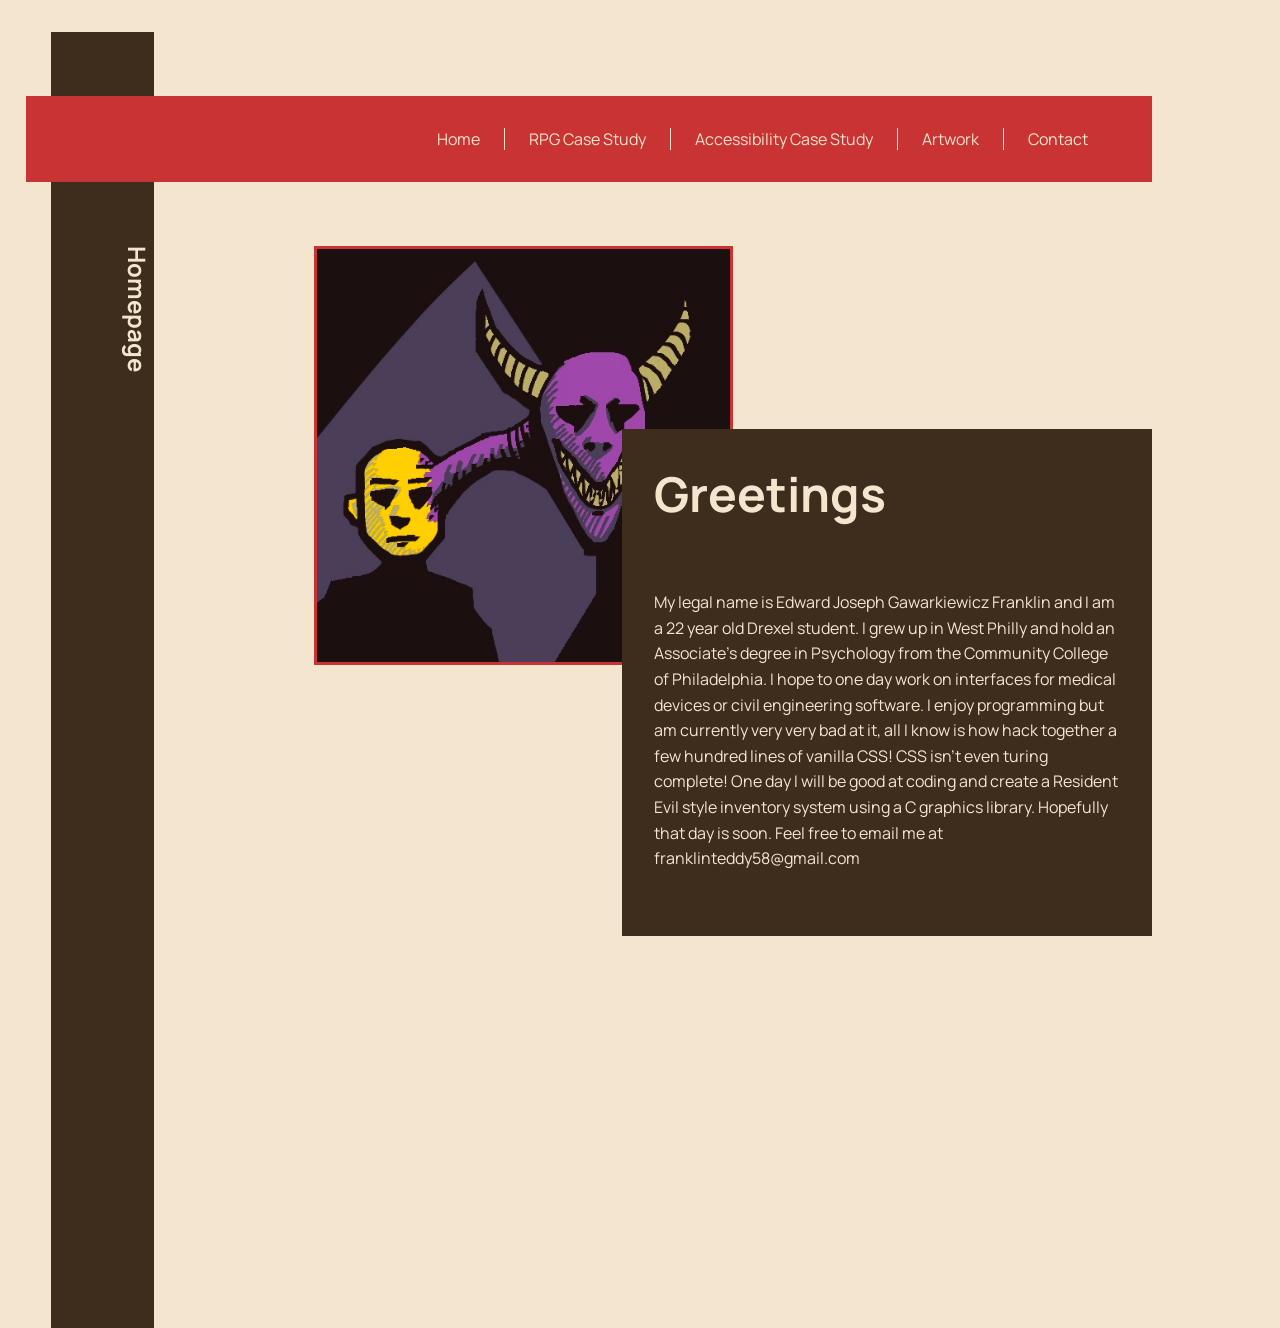
<file: final/index.html>
<!DOCTYPE html>
<html lang="en">
<head>
    <meta charset="UTF-8">
    <meta name="viewport" content="width=device-width, initial-scale=1.0">
    <title>Landing</title>
    <link rel="stylesheet" href="assets/styles/main.css">
</head>
<body>
    <main id="main_content">
        <section class="contentContainer"> 
            <header class="intro">
                <ul class="menu">
                    <li><a href="index.html" class="home">Home</a></li>
                    <li><a href="caseStudy.html" class="projects">RPG Case Study</a></li>
                    <li><a href="https://idm380-tf563.vercel.app/homework/caseStudy/index.html" class="contact">Accessibility Case Study</a></li>
                    <li><a href="gallery.html" class="artwork">Artwork</a></li>
                    <li><a href="contact.html" class="contact">Contact</a></li>
                </ul>
                <div class="nameLine"></div>
            </header>
            <div class="navigationContainer"></div>
            <div class="titleText">
                <h1 class="studyHeaderTop">Homepage</h1>
            </div>

            <div class="contentArea">
                <img class="portrait" src="assets/images/image22.jpeg" alt="a drawing of a man with a devil growing out of his head">
                <div class="biographyContainer">
                    <h1 class="greetings">Greetings</h1>
                    <p class="biographyText">My legal name is Edward Joseph Gawarkiewicz Franklin and I am a 22 year old Drexel student. I grew up in West Philly and hold an Associate's degree in Psychology from the Community College of Philadelphia. I hope to one day work on interfaces for medical devices or civil engineering software. I enjoy programming but am currently very very bad at it, all I know is how hack together a few hundred lines of vanilla CSS! CSS isn't even turing complete! One day I will be good at coding and create a Resident Evil style inventory system using a C graphics library. Hopefully that day is soon. Feel free to email me at franklinteddy58@gmail.com</p>
                </div>
            </div>
        </section>
    </main>
</body>
</html>
</file>
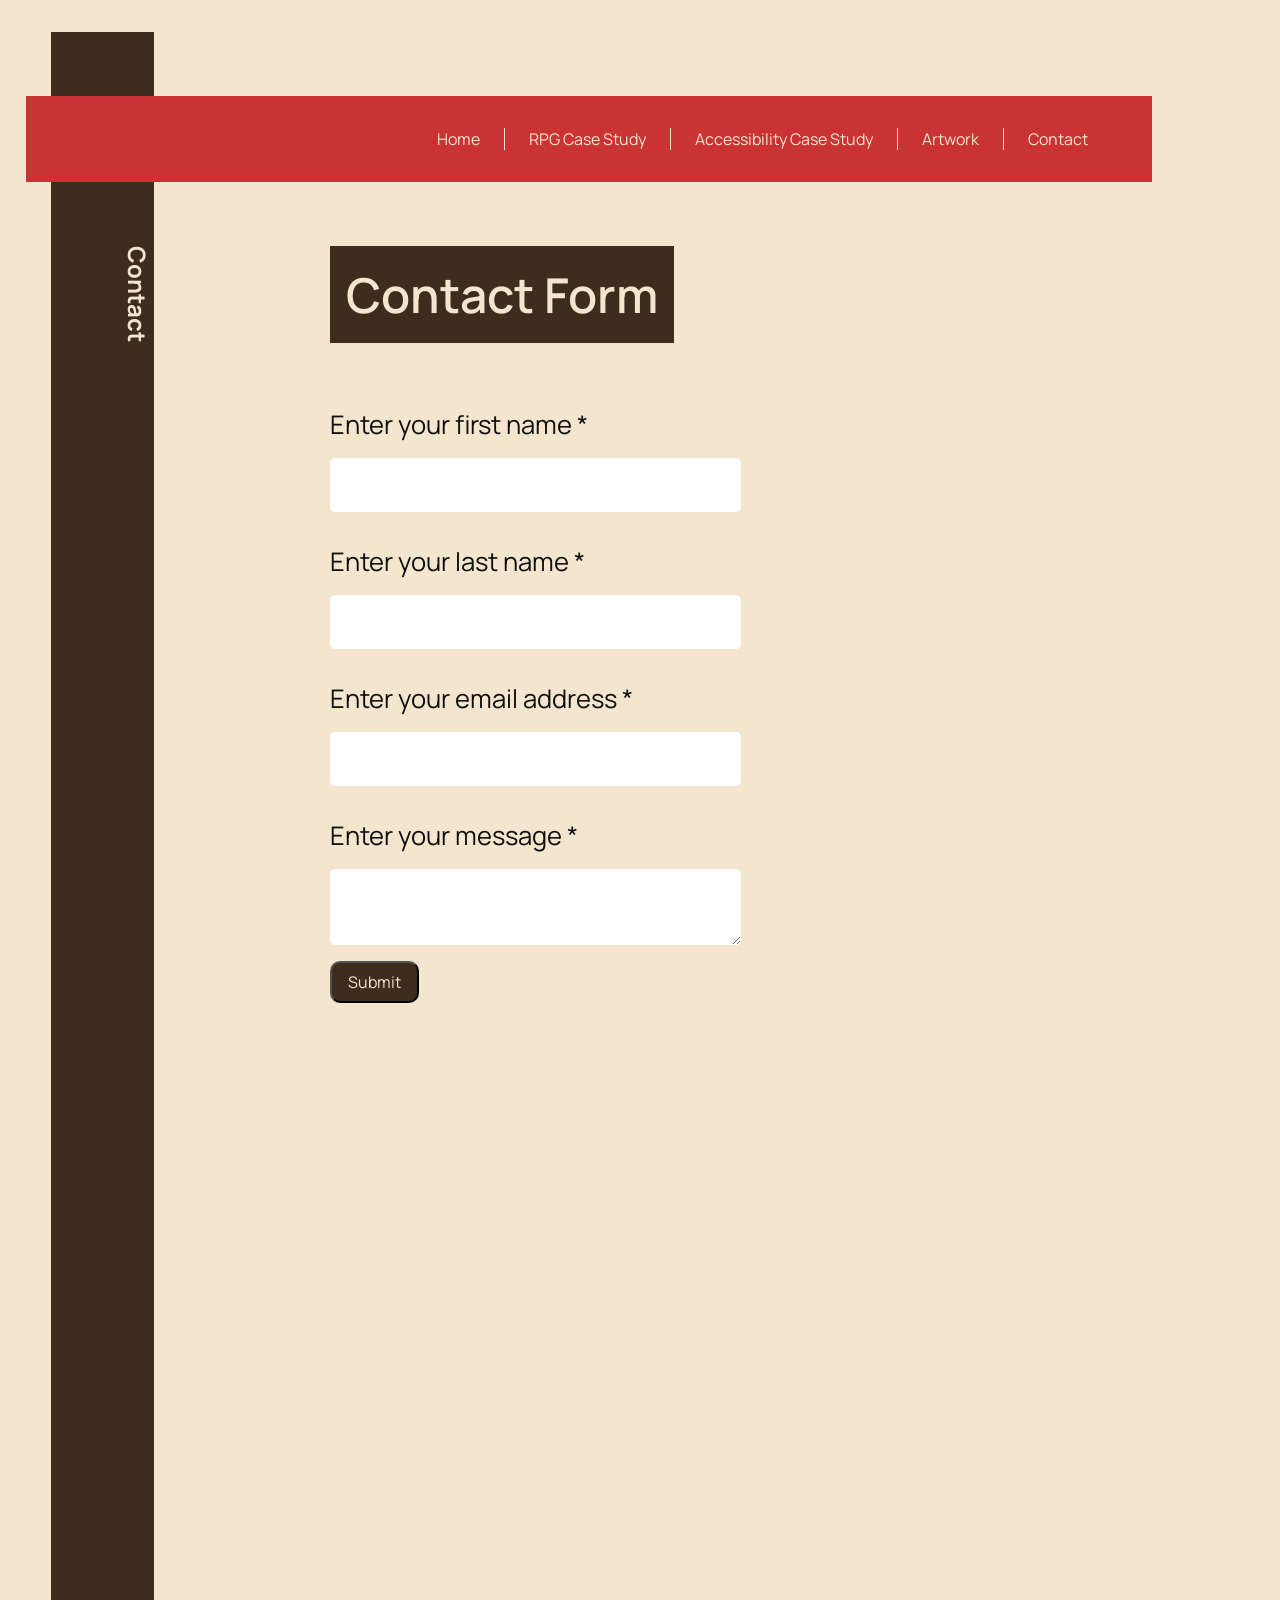
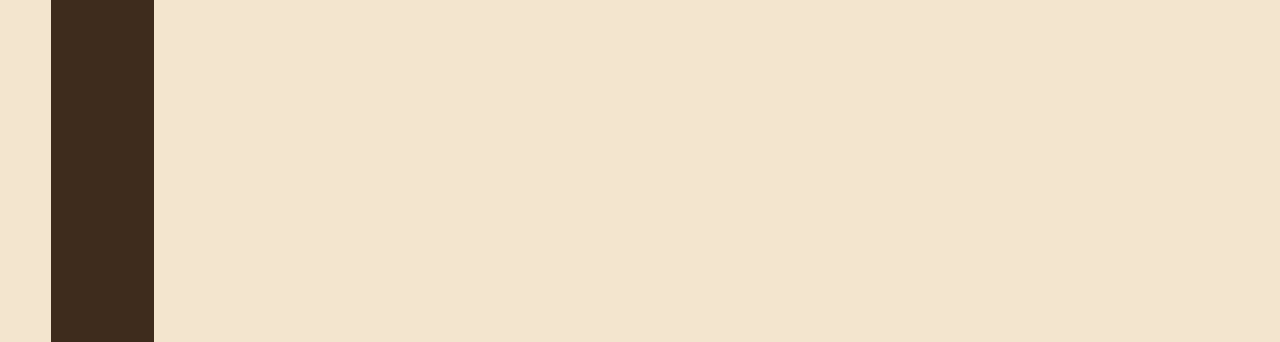
<file: final/contact.html>
<!DOCTYPE html>
<html lang="en">
<head>
    <meta charset="UTF-8">
    <meta name="viewport" content="width=device-width, initial-scale=1.0">
    <title>Contact</title>
    <link rel="stylesheet" href="assets/styles/mainContact.css">
</head>
<body>
    <a href="#main_content" class="skip">skip to content</a>

    <main id="main_content">
        <section class="contentContainer"> 
            <header class="intro">
                <ul class="menu">
                    <li><a href="index.html" class="home">Home</a></li>
                    <li><a href="caseStudy.html" class="projects">RPG Case Study</a></li>
                    <li><a href="https://idm380-tf563.vercel.app/homework/caseStudy/index.html" class="contact">Accessibility Case Study</a></li>
                    <li><a href="gallery.html" class="artwork">Artwork</a></li>
                    <li><a href="contact.html" class="contact">Contact</a></li>
                </ul>
                <div class="nameLine"></div>
            </header>

            <div class="navigationContainer">
            </div>

            <div class="titleText">
                <h1 class="studyHeaderTop">Contact</h1>
            </div>

            <div class="contentArea">
                <form class="contactForm" novalidate aria-label="Contact form">
                    <fieldset>
                            <legend>Contact Form</legend>
                        <label  for="firstName">
                            Enter your first name
                            <span class="required-label">*</span>
                        </label>
                        <input  type="text" 
                            id="firstName" 
                            name="firstName"
                            required
                            aria-required="true"
                            aria-invalid="false"
                            aria-describedby="firstName-error">
                        <span
                            id="firstName-error"
                            class="error-message"
                            role="alert"
                            aria-live="polite">
                        </span>

                        <label  for="lastName">
                            Enter your last name
                            <span class="required-label">*</span>
                        </label>
                        <input  
                            type="text" 
                            id="lastName" 
                            name="lastName"
                            required
                            aria-required="true"
                            aria-invalid="false"
                            aria-describedby="lastName-error">
                        <span
                            id="lastName-error"
                            class="error-message"
                            role="alert"
                            aria-live="polite">
                        </span>

                        <label  for="email">
                            Enter your email address
                            <span class="required-label">*</span>
                        </label>
                        <input  
                            type="email" 
                            id="email" 
                            name="email"
                            required
                            aria-required="true"
                            aria-invalid="false"
                            aria-describedby="email-error"
                            autocomplete="email">
                        <span
                            id="email-error"
                            class="error-message"
                            role="alert"
                            aria-live="polite">
                        </span>

                        <label for="message">
                            Enter your message
                            <span class="required-label">*</span>
                        </label>
                        <textarea  
                            id="message" 
                            name="message"
                            required
                            aria-required="true"
                            aria-invalid="false"
                            aria-describedby="message-error">
                        </textarea>
                        <span
                            id="message-error"
                            class="error-message"
                            role="alert"
                            aria-live="polite">
                        </span>
                    </fieldset>
                    <p id="success-message" aria-live="polite" style="display:none;"></p>
                    <button class="submitButton">Submit</button>
                </form>
            </div>
        </section>
    </main>
    <script src="assets/scripts/app.js"></script>
</body>
</html>
</file>
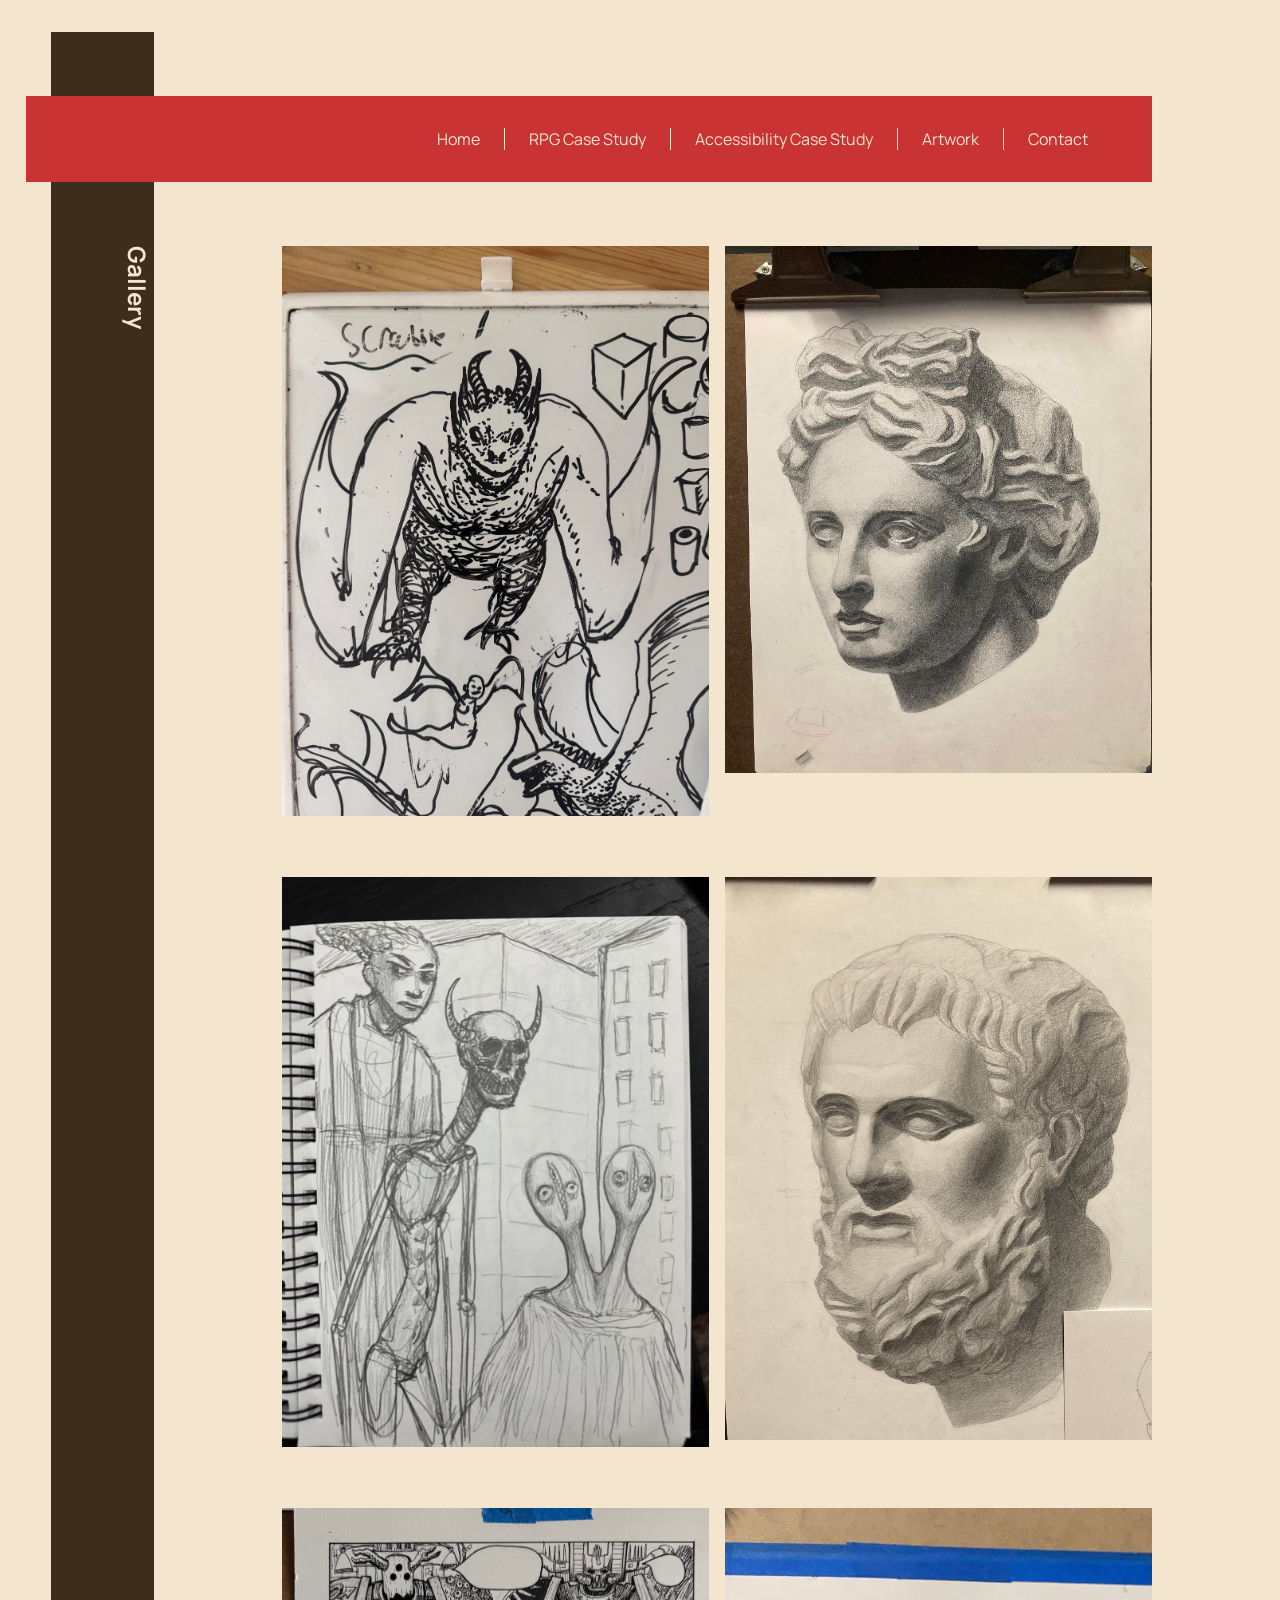
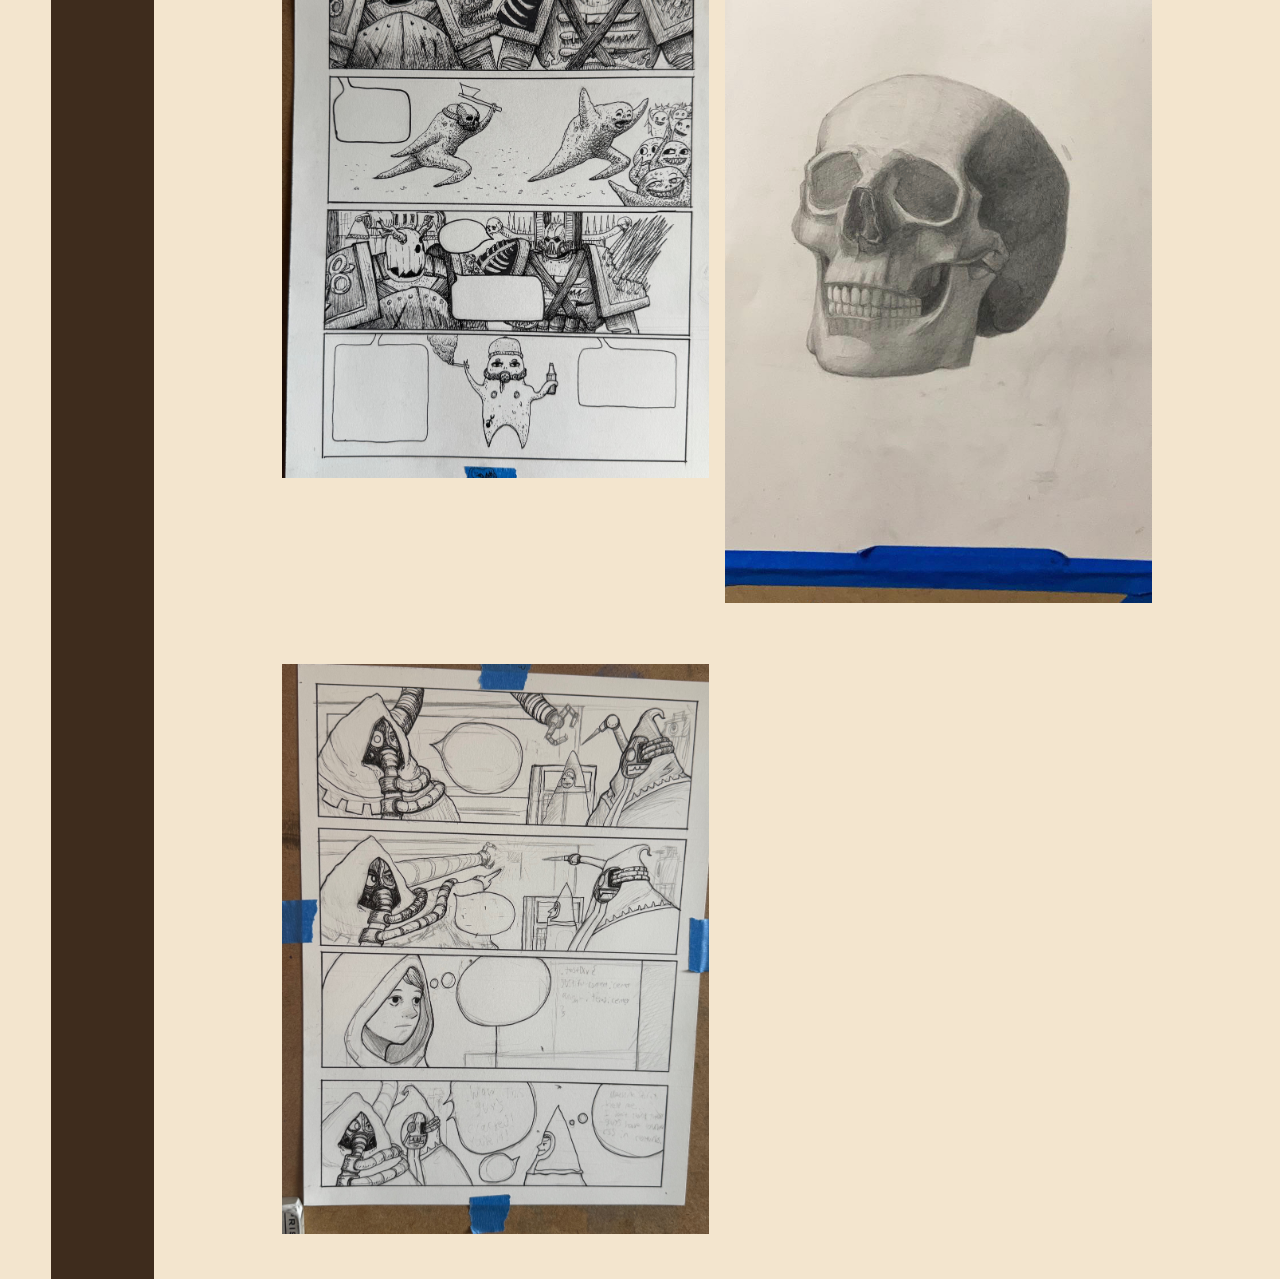
<file: final/gallery.html>
<!DOCTYPE html>
<html lang="en">
<head>
    <meta charset="UTF-8">
    <meta name="viewport" content="width=device-width, initial-scale=1.0">
    <title>Gallery</title>
    <link rel="stylesheet" href="assets/styles/mainGallery.css">
</head>
<body>
    <main id="main_content">
        <section class="contentContainer"> 
            <header class="intro">
                <ul class="menu">
                    <li><a href="index.html" class="home">Home</a></li>
                    <li><a href="caseStudy.html" class="projects">RPG Case Study</a></li>
                    <li><a href="https://idm380-tf563.vercel.app/homework/caseStudy/index.html" class="contact">Accessibility Case Study</a></li>
                    <li><a href="gallery.html" class="artwork">Artwork</a></li>
                    <li><a href="contact.html" class="contact">Contact</a></li>
                </ul>
                <div class="nameLine"></div>
            </header>

            <div class="navigationContainer">
            </div>

            <div class="titleText">
                <h1 class="studyHeaderTop">Gallery</h1>
            </div>

            <div class="contentArea">
                <img src="assets/images/a (1).jpeg" alt="an icon of a man spewing blood out of his nose">
                <img src="assets/images/a (1).jpg" alt="an icon of a drop of blood">
                <img src="assets/images/a (2).jpeg" alt="an icon of a liver being pierced by an arrow">
                <img src="assets/images/a (2).jpg" alt="an icon of a man with a large drop of blood over his torso">
                <img src="assets/images/a (3).jpeg" alt="an icon of a vein spewing blood">
                <img src="assets/images/a (3).jpg" alt="an icon of a head with glowing yellow eyes">
                <img src="assets/images/a (4).jpeg" alt="an icon of a hand bleeding yellow">
            </div>
        </section>
    </main>
</body>
</html>
</file>
<file: final/assets/styles/main.css>
* {
    padding: 0;
    margin: 0;
    box-sizing: border-box;
}

@font-face {
  font-family: "manRope";
  src: url("../fonts/Manrope/Manrope-VariableFont_wght.ttf") format("truetype");
  font-style: normal;
  font-weight: 100 900;
}

:root {
    --color-dark: #0f0f0e;
    --color-darkmid: #3E2C1D;
    --color-mid: #836F59;
    --color-lightmid: #C7B294;
    --color-light: #F3E5Ce;
    --color-red: #FF3030;
    --color-lightred: #DF6060;
    --color-midred: #CA3333;
    --color-violet: #805CFF;
    --font-body: 'manRope';
    --font-weight-body: 350;
    --font-size-body: 1rem;
    --font-weight-h1: 900;
    --font-size-h1: 3rem;
    --font-weight-h2: 700;
    --font-size-h2: 2rem;
}

html {
    font-family: 'manRope';
    background-color: var(--color-light);
    height: 100vh
}

.skip {
    opacity: 0;
    position: absolute;
    left: -9999px;
    line-height: 1.6;
    color:#878287
}

.skip:focus {
    opacity: 1;
    color: var(--color-violet);
    z-index: 1000;
    left: 15%;
    font-size: 2.2rem;
}

img {
    width: 100%;
    height: 100%;
}

.contentContainer {
    margin: 2rem 10vw 4rem 2vw; 
    display: grid;
    grid-template-columns: 2vw minmax(0vw, 8vw) minmax(0vw, 10vw) minmax(0vw, 10vw) minmax(20ch, 150ch);
    grid-template-rows: 4rem min-content 4rem auto calc(100% - 2rem);
}

.intro {
    z-index: 1;
    grid-column: 1 / 6;
    grid-row: 2 / 3;
    background-color: var(--color-midred);
    color: var(--color-light);
    display: flex;
    flex-direction: row;
    align-items: center;
    justify-content: flex-end;
    flex-wrap: wrap;
    gap: 0.5rem;
    padding: 1rem;
}

.intro h1 {
    color: var(--color-light);
    background-color: var(--color-midred);
    padding: 1rem;
    white-space: nowrap;
}

.navigationContainer {
    writing-mode: vertical-lr;
    grid-column: 2 / 3;
    grid-row: 1 / 7;
    background-color: var(--color-darkmid);
    color: var(--color-lightmid);
    padding-bottom: 3rem;
}

.titleText {
    grid-column: 2 /3;
    grid-row: 4 /6;
    justify-self: flex-end;
    writing-mode: vertical-lr;
    color: var(--color-light);
    flex-wrap: nowrap;
}

/* I used claude here to help style the menus. */
.intro .menu {
    display: flex;
    flex-direction: row;
    flex-wrap: wrap;
    list-style: none;
    color: var(--color-light);
    padding: 1rem;
    margin: 0;
    gap: 0;
}

.intro .menu li {
    color: var(--color-light);
    padding: 0 1.5rem;
    border-right: 1px solid var(--color-dark);
}

.intro .menu li:last-child {
    border-right: none;
}

.intro .menu a {
    color: var(--color-light);
    text-decoration: none;
    white-space: nowrap;
}

.intro .menu a:hover {
    text-decoration: underline;
}

.intro .menu li {
    padding: 0 1.5rem;
    border-right: 1px solid var(--color-light);
}

.intro .menu li:last-child {
    border-right: none;
}



/* Start of content subgrid */
.contentArea {
    display: grid;
    grid-column: 4 / 6;
    grid-row: 4 / 6;
    grid-template-columns: 2.5fr 1fr 3.5fr;
    grid-template-rows: 2.5fr 1.5fr 3fr;
    height: 100vh;
    row-gap: 3rem;
    column-gap: 2rem;
    margin-left: 2rem;
}

.portrait {
    grid-column: 1 / 3;
    grid-row: 1 / 3; 
    width: 100%;
    height: auto;
    border: var(--color-midred);
    object-fit: cover;
    border-style: solid;
}

.biographyContainer {
    grid-column: 2 /4;
    grid-row: 2 /3;
}

.greetings {
    padding: 2rem;
    grid-column: 2 /4;
    grid-row: 2 /3;
    background-color: var(--color-darkmid);
    color: var(--color-light);
    max-width: 60em;
    font-size: var(--font-size-h1);
    justify-self: start;
}

.biographyText {
    padding: 2rem;
    padding-bottom: 4rem;
    grid-column: 2 /4;
    grid-row: 3 /4;
    background-color: var(--color-darkmid);
    color: var(--color-light);
    line-height: 1.6;
    max-width: 60em;
    font-weight: 400;
}
/* end of content subgrid */

@media (prefers-color-scheme: dark) {
    html, body {
        background-color: var(--color-dark);
        color: var(--color-light);
    }
}

@media (prefers-color-scheme: light) {
    html, body {
        background-color: var(--color-light);
        color: var(--color-dark);
    }
}

@media (max-width: 768px) {

    .contentContainer {
        margin: 0%;
        display: grid;
        grid-template-columns: 2vw minmax(0vw, 8vw) minmax(0vw, 10vw) .5rem minmax(20ch, 150ch);
        grid-template-rows: 4rem min-content 4rem 20rem calc(100% - 2rem);
    }

    .navigationContainer {
        grid-column: 1 / 6;
        grid-row: 3 / 4;
        background-color: var(--color-darkmid);
        color: var(--color-lightmid);
        padding-right: 3rem;
        writing-mode: horizontal-tb;
    }

    .intro {
        z-index: 1;
        grid-column: 1 / 6;
        grid-row: 1 / 3;
        background-color: var(--color-midred);
        color: var(--color-light);
        display: flex;
        flex-direction: row;
        align-items: center;
        justify-content: flex-start;
        flex-wrap: wrap;
        gap: 0.5rem;
        padding: 1rem;
    }

    .titleText {
        justify-self: center;
        align-self: center;
        writing-mode: horizontal-tb;
        grid-column: 3 /6;
        grid-row: 3 /4;
        color: var(--color-light);
    }

    .contentArea {
        margin: 0%;
        display: grid;
        grid-column: 2 / 6;
        grid-row: 4 / 6;
        grid-template-columns: 1fr;
        grid-template-rows: min-content min-content;
        height: 100vh;
        row-gap: 1rem;
        column-gap: 2rem;
        margin-top: 2rem;
        margin-right: 5vw;
        margin-left: 5vw;
    }

    .portrait {
        grid-column: 1 / 2;
        grid-row: 1 / 2; 
        width: 100%;
        height: auto;
        border: var(--color-midred);
        object-fit: cover;
        border-style: solid;
    }

    .biographyContainer {
        grid-column: 1 /2;
        grid-row: 2 /3;
    }

    .greetings {
        padding: 2rem;
        grid-column: 2 /4;
        grid-row: 2 /3;
        background-color: var(--color-darkmid);
        color: var(--color-light);
        max-width: 60em;
        font-size: var(--font-size-h2);
        justify-self: start;
    }

    .biographyText {
        padding: 2rem;
        grid-column: 2 /4;
        grid-row: 3 /4;
        background-color: var(--color-darkmid);
        color: var(--color-light);
        line-height: 1.6;
        max-width: 60em;
        font-weight: 400;
        margin-bottom: 3rem;
    }
}
</file>
<file: final/assets/styles/mainContact.css>
* {
    padding: 0;
    margin: 0;
    box-sizing: border-box;
}

@font-face {
  font-family: "manRope";
  src: url("../fonts/Manrope/Manrope-VariableFont_wght.ttf") format("truetype");
  font-style: normal;
  font-weight: 100 900;
}

:root {
    --color-dark: #0f0f0e;
    --color-darkmid: #3E2C1D;
    --color-mid: #836F59;
    --color-lightmid: #C7B294;
    --color-light: #F3E5Ce;
    --color-red: #FF3030;
    --color-lightred: #DF6060;
    --color-midred: #CA3333;
    --color-violet: #805CFF;
    --font-body: 'manRope';
    --font-weight-body: 350;
    --font-size-body: 1rem;
    --font-weight-h1: 900;
    --font-size-h1: 3rem;
    --font-weight-h2: 700;
    --font-size-h2: 2rem;
}

html {
    font-family: 'manRope';
    background-color: var(--color-light);
    height: 100vh
}

.skip {
    opacity: 0;
    position: absolute;
    left: -9999px;
    font-family: var(--font-body);
    font-size: var(--font-size-body);
    line-height: 1.6;
    color:#878287
}

.skip:focus {
    opacity: 1;
    color: var(--color-violet);
    z-index: 1000;
    left: 15%;
    font-size: 2.2rem;
}

.contentContainer {
    margin: 2rem 10vw 4rem 2vw; 
    display: grid;
    grid-template-columns: 2vw minmax(0vw, 8vw) minmax(0vw, 10vw) minmax(0vw, 10vw) minmax(20ch, 150ch);
    grid-template-rows: 4rem min-content 4rem auto calc(100% - 2rem);
}

.intro {
    z-index: 1;
    grid-column: 1 / 6;
    grid-row: 2 / 3;
    background-color: var(--color-midred);
    color: var(--color-light);
    display: flex;
    flex-direction: row;
    align-items: center;
    justify-content: flex-end;
    flex-wrap: wrap;
    gap: 0.5rem;
    padding: 1rem;
}

.intro h1 {
    color: var(--color-light);
    background-color: var(--color-midred);
    padding: 1rem;
    white-space: nowrap;
}

.navigationContainer {
    writing-mode: vertical-lr;
    grid-column: 2 / 3;
    grid-row: 1 / 7;
    background-color: var(--color-darkmid);
    color: var(--color-lightmid);
    padding-bottom: 3rem;
}

.titleText {
    grid-column: 2 /3;
    grid-row: 4 /6;
    justify-self: flex-end;
    writing-mode: vertical-lr;
    color: var(--color-light);
    flex-wrap: nowrap;
}


/* I used claude here to help style the menus. This logic is super hacky and I will clean it up before the final */
.intro .menu {
    display: flex;
    flex-direction: row;
    flex-wrap: wrap;
    list-style: none;
    color: var(--color-light);
    padding: 1rem;
    margin: 0;
    gap: 0;
}

.intro .menu li {
    color: var(--color-light);
    padding: 0 1.5rem;
    border-right: 1px solid var(--color-dark);
}

.intro .menu li:last-child {
    border-right: none;
}

.intro .menu a {
    color: var(--color-light);
    text-decoration: none;
    white-space: nowrap;
}

.intro .menu a:hover {
    text-decoration: underline;
}

.intro .menu li {
    padding: 0 1.5rem;
    border-right: 1px solid var(--color-light);
}

.intro .menu li:last-child {
    border-right: none;
}

.contentArea {
    margin-left:  3rem;
    display: grid;
    grid-column: 4 / 6;
    grid-row: 4 / 6;
    grid-template-columns: 1fr 1fr;
    grid-template-rows: subgrid;
}

fieldset {
    display: flex;
    flex-direction: column;
    gap: 2rem;
    margin: 0;
    padding: 0;
}

input, textarea {
    padding: 1rem;
    font-size: var(--text-body-small);
    font-family: var(--body-font);
    font-weight: 400;
    border-radius: 5px;
    border: none;
}

button {
    display: flex;
    background: var(--color-darkmid);
    color: var(--color-light);
    padding: .5rem 1rem;
    justify-content: center;
    font-family: var(--body-font);
    font-size: var(--text-nav);
    border-radius: 10px;
    width: fit-content;
}

label {
    font-family: var(--body-font);
    font-size: 1.6rem;
}

input[aria-invalid="true"] {
    border: 5px solid var(--color-red);
    background-color: var(--color-lightred);
}

textarea[aria-invalid="true"] {
    border: 5px solid var(--color-red);
    background-color: var(--color-lightred);
}

fieldset {
    border: none;
    display: flex;
    flex-direction: column;
    gap: 1rem;
}

legend {
    background-color: var(--color-darkmid);
    font-family: var(--body-font);
    color: var(--color-light);
    font-size: 3rem;
    font-weight: 600;
    margin-bottom: 4rem;
    padding: 1rem;
}

.error-message {
    font-family: var(--body-font);
    color: var(--accent-red-light);
    font-size: 1.2rem;
}

#success-message {
    font-family: var(--body-font);
    font-size: 1.6rem;
    color: var(--color-violet);
}


.intro h1 {
    color: var(--color-light);
    background-color: var(--color-midred);
}

@media (prefers-color-scheme: dark) {
    html, body {
        background-color: var(--color-dark);
        color: var(--color-light);
    }
}

@media (prefers-color-scheme: light) {
    html, body {
        background-color: var(--color-light);
        color: var(--color-dark);
    }
}

@media (max-width: 768px) {

    :root {
        --text-body: 1.1rem;
        --text-heading: 2rem;
        --text-big-heading: 3rem;
    }

  .contentContainer {
        margin: 0; 
        display: grid;
        grid-template-columns: 2vw minmax(0vw, 8vw) minmax(0vw, 10vw) minmax(0vw, 10vw) minmax(20ch, 150ch);
        grid-template-rows: 4rem min-content 4rem auto calc(100% - 2rem);
    }

    .contentArea {
        margin-top: 3rem;
        margin-left:  3rem;
        display: grid;
        grid-column: 4 / 6;
        grid-row: 4 / 6;
        grid-template-columns: 1fr 1fr;
        grid-template-rows: subgrid;
    }

    .navigationContainer {
        grid-column: 1 / 6;
        grid-row: 3 / 4;
        background-color: var(--color-darkmid);
        color: var(--color-lightmid);
        padding-right: 3rem;
        writing-mode: horizontal-tb;
    }

    .titleText {
        grid-column: 3 /6;
        grid-row: 3 /4;
        justify-self: center;
        align-self: flex-start;
        writing-mode: horizontal-tb;
        color: var(--color-light);
        flex-wrap: nowrap;
        margin-bottom: 3rem;
    }

    .intro {
        z-index: 1;
        grid-column: 1 / 6;
        grid-row: 1 / 3;
        background-color: var(--color-midred);
        color: var(--color-light);
        display: flex;
        flex-direction: row;
        align-items: center;
        justify-content: flex-start;
        flex-wrap: wrap;
        gap: 0.5rem;
        padding: 1rem;
    }

    main {
        display: grid;
        grid-template-columns: 1fr;
        grid-template-rows: repeat(20, auto);
        height: 80vh;
        row-gap: 3rem;
    }
}
</file>
<file: final/assets/styles/mainGallery.css>
* {
    padding: 0;
    margin: 0;
    box-sizing: border-box;
}

@font-face {
  font-family: "manRope";
  src: url("../fonts/Manrope/Manrope-VariableFont_wght.ttf") format("truetype");
  font-style: normal;
  font-weight: 100 900;
}

:root {
    --color-dark: #0f0f0e;
    --color-darkmid: #3E2C1D;
    --color-mid: #836F59;
    --color-lightmid: #C7B294;
    --color-light: #F3E5Ce;
    --color-red: #FF3030;
    --color-lightred: #DF6060;
    --color-midred: #CA3333;
    --color-violet: #805CFF;
    --font-body: 'manRope';
    --font-weight-body: 350;
    --font-size-body: 1rem;
    --font-weight-h1: 900;
    --font-size-h1: 3rem;
    --font-weight-h2: 700;
    --font-size-h2: 2rem;
}

html {
    font-family: 'manRope';
    background-color: var(--color-light);
    height: 100vh
}

.skip {
    opacity: 0;
    position: absolute;
    left: -9999px;
    font-family: var(--font-body);
    font-size: var(--font-size-body);
    line-height: 1.6;
    color:#878287
}

.skip:focus {
    opacity: 1;
    color: var(--color-violet);
    z-index: 1000;
    left: 15%;
    font-size: 2.2rem;
}

img {
    display: block;
    width: 100%;
    height: 100%;
    object-fit: cover;
}

.contentContainer {
    margin: 2rem 10vw 4rem 2vw; 
    display: grid;
    grid-template-columns: 2vw minmax(0vw, 8vw) minmax(0vw, 10vw) minmax(0vw, 10vw) minmax(20ch, 150ch);
    grid-template-rows: 4rem min-content 4rem auto calc(100% - 2rem);
}

.intro {
    z-index: 1;
    grid-column: 1 / 6;
    grid-row: 2 / 3;
    background-color: var(--color-midred);
    color: var(--color-light);
    display: flex;
    flex-direction: row;
    align-items: center;
    justify-content: flex-end;
    flex-wrap: wrap;
    gap: 0.5rem;
    padding: 1rem;
}

.intro h1 {
    color: var(--color-light);
    background-color: var(--color-midred);
    padding: 1rem;
    white-space: nowrap;
}

.navigationContainer {
    writing-mode: vertical-lr;
    grid-column: 2 / 3;
    grid-row: 1 / 7;
    background-color: var(--color-darkmid);
    color: var(--color-lightmid);
    padding-bottom: 3rem;
}

.titleText {
    grid-column: 2 /3;
    grid-row: 4 /6;
    justify-self: flex-end;
    writing-mode: vertical-lr;
    color: var(--color-light);
    flex-wrap: nowrap;
}


/* I used claude here to help style the menus. */
.intro .menu {
    display: flex;
    flex-direction: row;
    flex-wrap: wrap;
    list-style: none;
    color: var(--color-light);
    padding: 1rem;
    margin: 0;
    gap: 0;
}

.intro .menu li {
    color: var(--color-light);
    padding: 0 1.5rem;
    border-right: 1px solid var(--color-dark);
}

.intro .menu li:last-child {
    border-right: none;
}

.intro .menu a {
    color: var(--color-light);
    text-decoration: none;
    white-space: nowrap;
}

.intro .menu a:hover {
    text-decoration: underline;
}

.intro .menu li {
    padding: 0 1.5rem;
    border-right: 1px solid var(--color-light);
}

.intro .menu li:last-child {
    border-right: none;
}

.contentArea {
    display: grid;
    grid-column: 4 / 6;
    grid-row: 4 / 6;
    grid-template-columns: 1fr 1fr;
    gap: 1rem;
}

.contentArea img{
    width: 100%;
    height: auto;
    min-width: 0;
    min-height: 0;
}

@media (prefers-color-scheme: dark) {
    html, body {
        background-color: var(--color-dark);
        color: var(--color-light);
    }
}

@media (prefers-color-scheme: light) {
    html, body {
        background-color: var(--color-light);
        color: var(--color-dark);
    }
}

@media (max-width: 768px) {

    :root {
        --text-body: 1.1rem;
        --text-heading: 2rem;
        --text-big-heading: 3rem;
    }

  .contentContainer {
        margin: 0%; 
        display: grid;
        grid-template-columns: 2vw minmax(0vw, 8vw) .25rem minmax(0vw, 10vw) minmax(20ch, 150ch);
        grid-template-rows: 4rem min-content 4rem auto calc(100% - 2rem);
    }

    .intro {
        z-index: 1;
        grid-column: 1 / 6;
        grid-row: 1 / 3;
        background-color: var(--color-midred);
        color: var(--color-light);
        display: flex;
        flex-direction: row;
        align-items: center;
        justify-content: flex-start;
        flex-wrap: wrap;
        gap: 0.5rem;
        padding: 1rem;
    }

    .titleText {
        justify-self: center;
        align-self: center;
        writing-mode: horizontal-tb;
        grid-column: 3 /6;
        grid-row: 3 /4;
        color: var(--color-light);
    }

    .navigationContainer {
        grid-column: 1 / 6;
        grid-row: 3 / 4;
        background-color: var(--color-darkmid);
        color: var(--color-lightmid);
        padding-right: 3rem;
        writing-mode: horizontal-tb;
    }

    .contentArea {
        margin-top: 3rem;
        margin-right: 5vw;
    }

    .contentArea {
    display: grid;
    grid-column: 4 / 6;
    grid-row: 4 / 6;
    grid-template-columns: 1fr;
    gap: 1rem;
}
}
</file>
